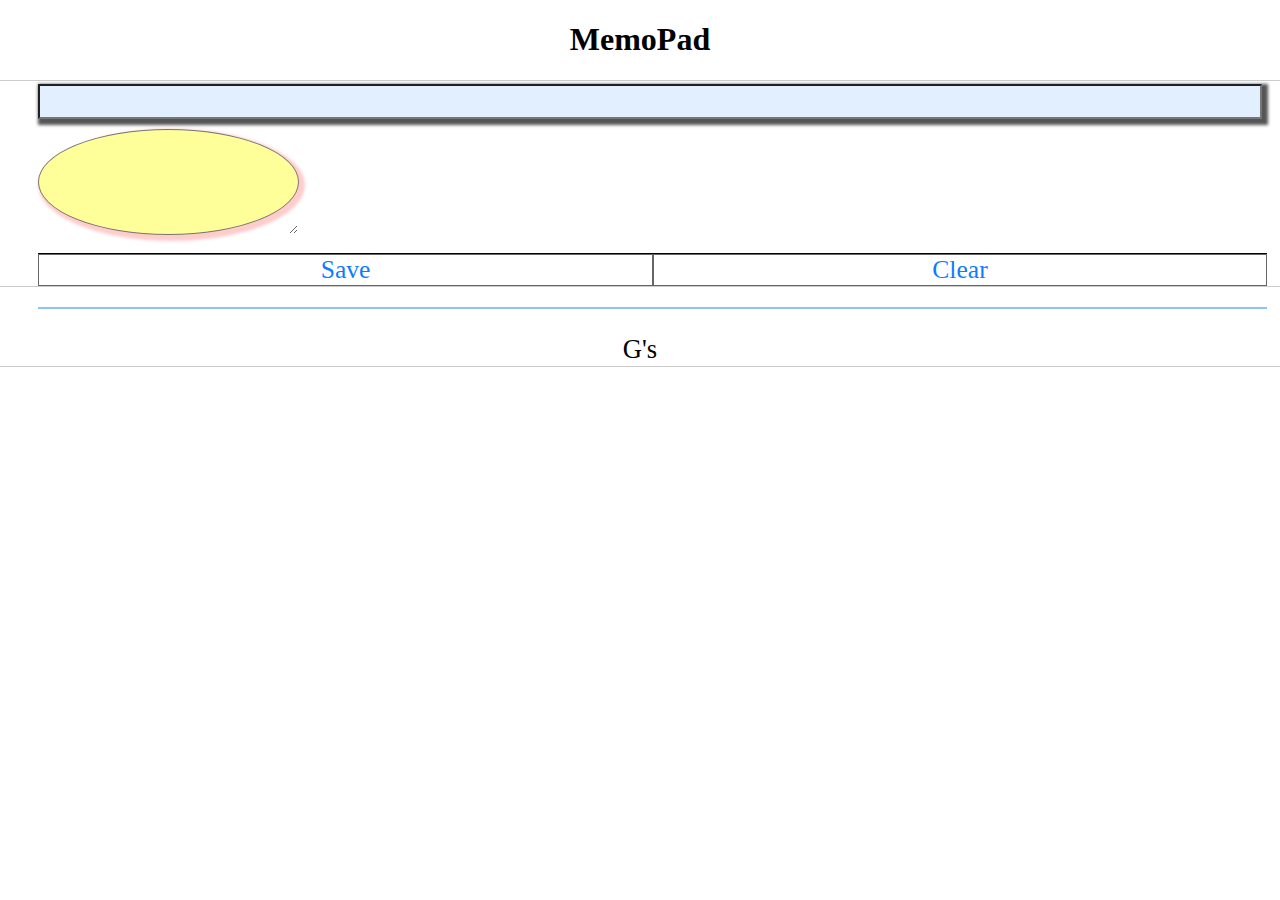
<file: index.html>
<!DOCTYPE html>
<html>
<head>
<meta charset="UTF-8">
<title>myMemoPad</title>
<script src="js/jquery-2.1.3.min.js"></script>
<link rel="stylesheet" href="css/sample.css">
</head>
<body>
<header>
<h1>MemoPad</h1>
</header>
<main>
    <!-- idでもclassでも良いが、複数同じことをしたいときはclassを使う↓ -->
    <input type="text" id="key">
    <textarea id="memo"></textarea>
    <ul>
        <li id="save">Save</li>
        <li id="clear">Clear</li>
    </ul>
</main>
<table id="list">
<!-- ここに追加データが挿入される -->
</table>
<script>

//1.Save クリックイベント
// saveのボタンが押されたら、実行したい🤗
$("#save").on('click', function () {
            // jQueryでinputのhtmlの記述された文字を取得する方法
            // val();
            // $("#xx").val(); inputタグにしか使えない
            // input text email textarea tel
            let key = $("#key").val();
            let memo = $("#memo").val();
            console.log(key, 'データが取れてるかチェック')
            console.log(memo, 'データが取れてるかチェック')
            // if (key === '') {
            //     alert('文字入れろよ！！！！')
            // }

            localStorage.setItem(key, memo)

            // const html = '<tr><th>' + key + '</th><td>' + value + '</td></tr>';
            const html = `
                <tr>
                    <th>${key}</th>
                    <td>${memo}</td>
                </tr>    
            `;

            $("#list").append(html);

        });





//2.clear クリックイベント
$("#clear").on('click', function () {
    localStorage.clear();
    // ↑これだけだとhtmlが残っているのでそれも削除
    $("#list").empty();

});
//3.ページ読み込み：保存データ取得表示
// 更新してもブラウザに残るようになる↓
for (let i = 0; i < localStorage.length; i++) {
            const key = localStorage.key(i);
            const value = localStorage.getItem(key);
            const html = `
        <tr>
            <th>${key}</th>
            <td>${value}</td>
        </tr>
    
    `
            // 画面上に埋め込み
            $("#list").append(html)
        }



</script>
<footer><small>G's</small></footer>
</body>
</html>
</file>
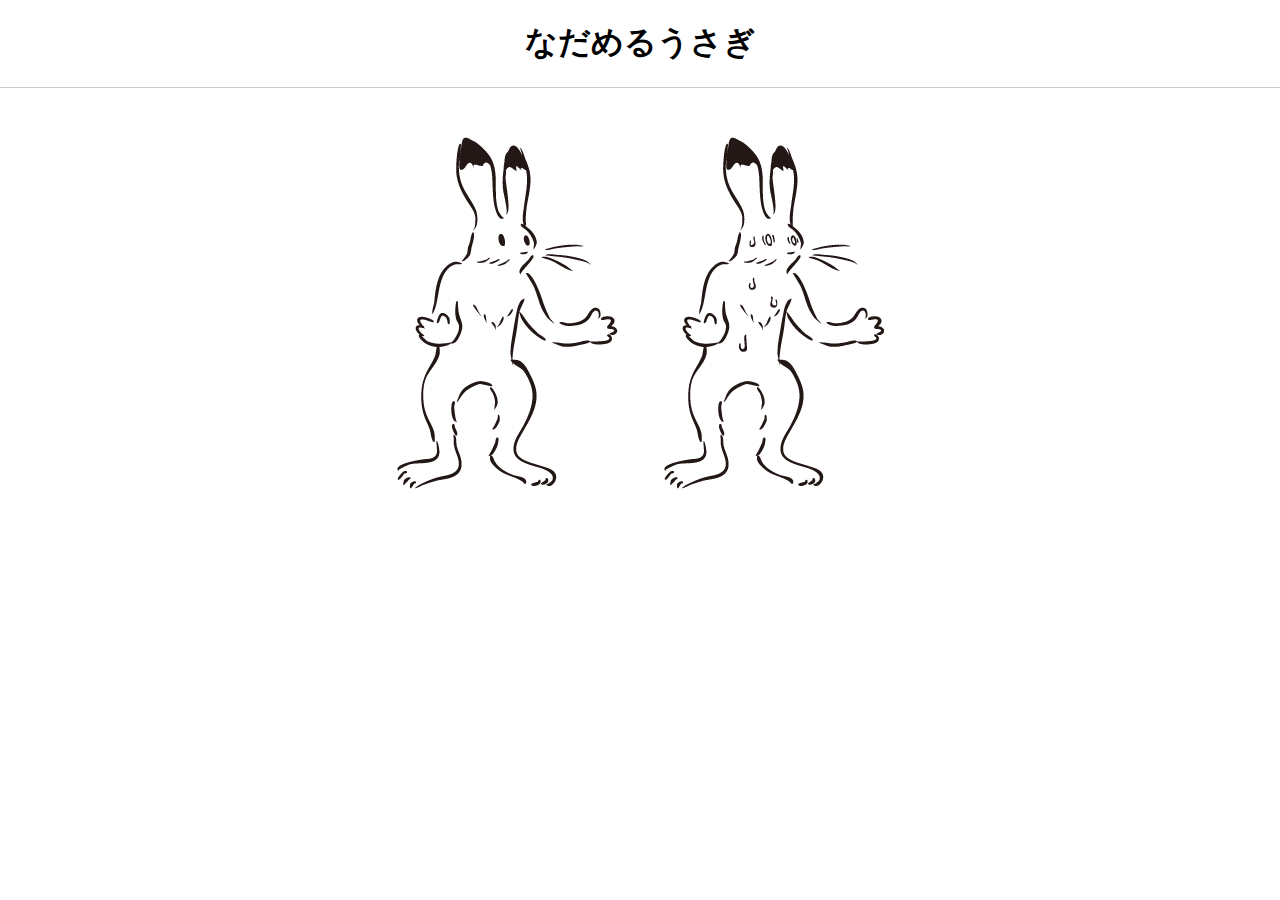
<file: angry.html>
<!DOCTYPE html>
<html>
<head>
<meta charset="UTF-8">
<title>myMemoPad</title>
<script src="js/jquery-2.1.3.min.js"></script>
<link rel="stylesheet" href="css/sample.css">
</head>
<body>
<header>
<h1>なだめるうさぎ</h1>
</header>
<div class="nadameru_usagi">
  <img src="img/nadameru_usagi.png" >
  </div>
</body>
</file>
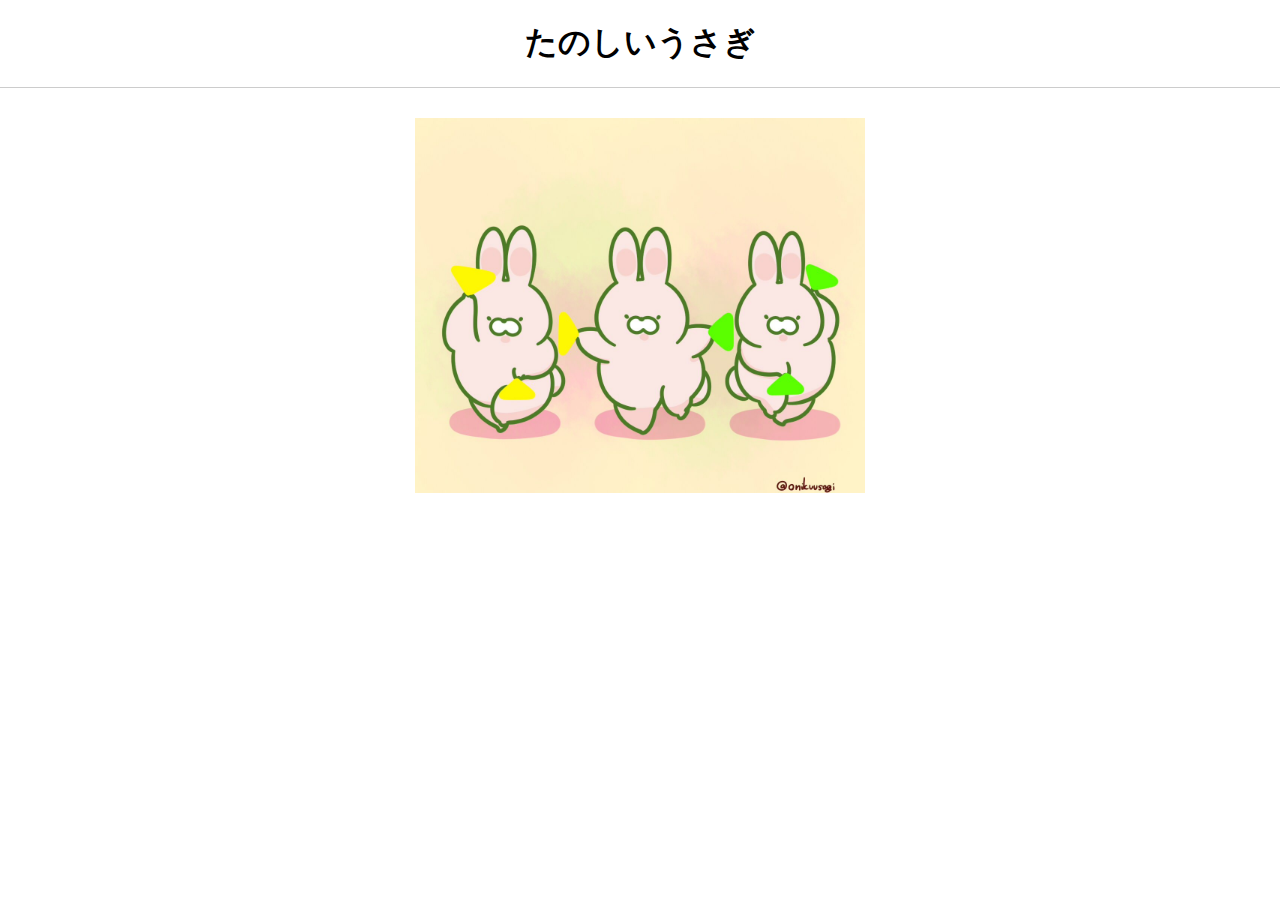
<file: enjoy.html>
<!DOCTYPE html>
<html>
<head>
<meta charset="UTF-8">
<title>myMemoPad</title>
<script src="js/jquery-2.1.3.min.js"></script>
<link rel="stylesheet" href="css/sample.css">
</head>
<body>
<header>
<h1>たのしいうさぎ</h1>
</header>
<div class="dance_usagi">
  <img src="img/dance.jpg" width="450px" height="auto">
  </div>
  </body>
</file>
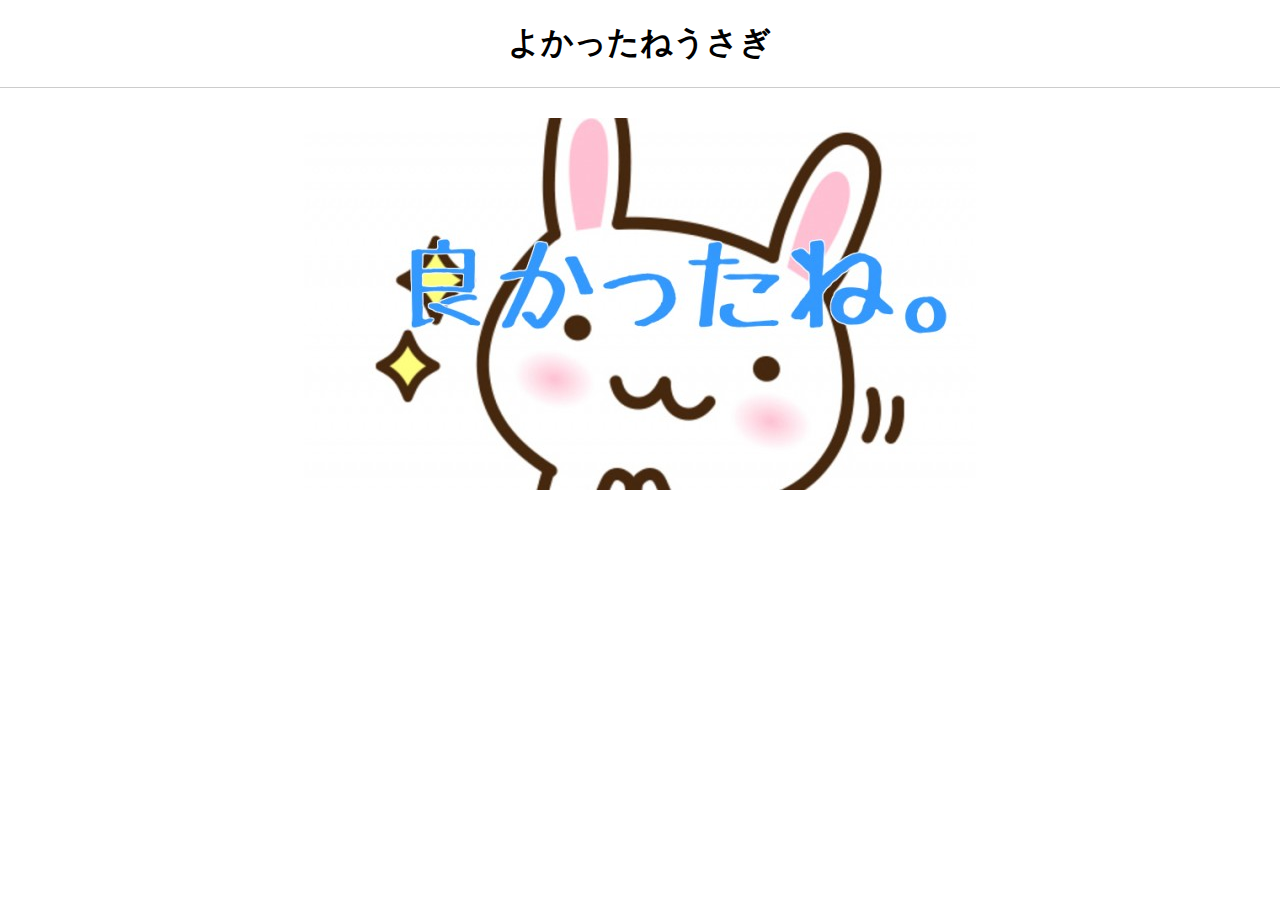
<file: happy.html>
<!DOCTYPE html>
<html>
<head>
<meta charset="UTF-8">
<title>myMemoPad</title>
<script src="js/jquery-2.1.3.min.js"></script>
<link rel="stylesheet" href="css/sample.css">
</head>
<body>
<header>
<h1>よかったねうさぎ</h1>
</header>
<div class="happy_usagi">
<img src="img/happy_result.jpg" >
</div>
</body>
</file>
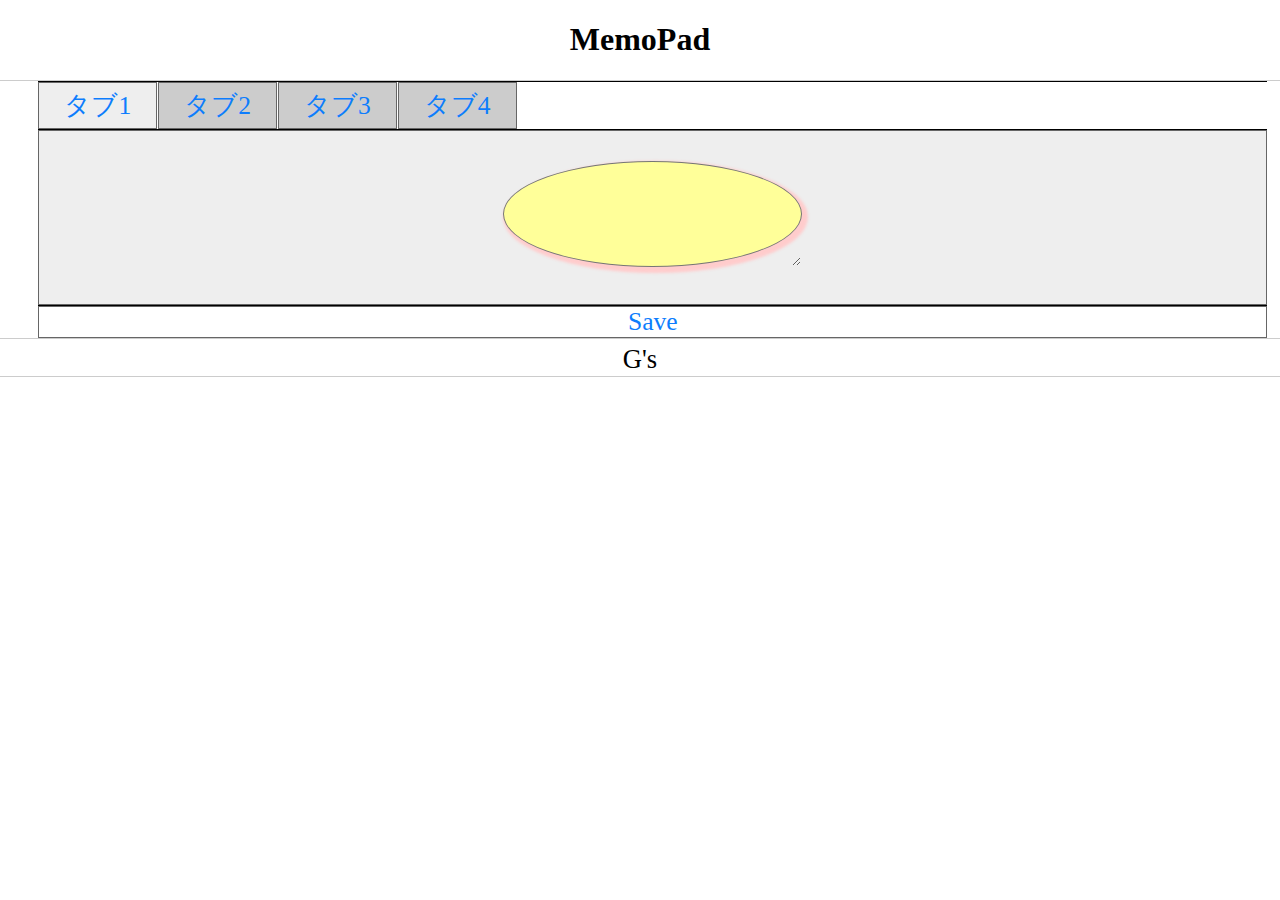
<file: index2.html>
<!DOCTYPE html>
<html>
<head>
<meta charset="UTF-8">
<title>my Memo's Pad</title>
<script src="js/jquery-2.1.3.min.js"></script>
<link rel="stylesheet" href="css/sample.css">
<style>
li{text-align: center;}
.tab{overflow:hidden;}
.tab li{background:#ccc; padding:5px 25px; float:left; margin-right:1px;}
.tab li.select{background:#eee;}
.content li{background:#eee; padding:20px;}
.hide {display:none;}
</style>
</head>

<body>

    <header>
        <h1>MemoPad</h1>
    </header>

    <main>
        <ul class="tab">
            <li class="select">タブ1</li>
            <li>タブ2</li>
            <li>タブ3</li>
            <li>タブ4</li>
        </ul>
        <ul class="content">
            <li><textarea id="memo1" cols="30" rows="10"></textarea></li>
            <li class="hide"><textarea id="memo2" cols="30" rows="10"></textarea></li>
            <li class="hide"><textarea id="memo3" cols="30" rows="10"></textarea></li>
            <li class="hide"><textarea id="memo4" cols="30" rows="10"></textarea></li>
        </ul>
        <ul>
            <li id="save">Save</li>
        </ul>
    </main>

<footer><small>G's</small></footer>
<script>
$(function() {
    //参考URL:http://blog.three-co.jp/web/558/
    //クリックしたときのファンクションをまとめて指定
    $('.tab li').click(function() {
        //.index()を使いクリックされたタブが何番目かを調べ、
        //indexという変数に代入します。
        var index = $('.tab li').index(this);
        //コンテンツを一度すべて非表示にし、
        $('.content li').css('display','none');
        //クリックされたタブと同じ順番のコンテンツを表示します。
        $('.content li').eq(index).css('display','block');
        //一度タブについているクラスselectを消し、
        $('.tab li').removeClass('select');
        //クリックされたタブのみにクラスselectをつけます。
        $(this).addClass('select');
    });
});


//1.Save クリックイベント




//2.ロード時に表示





</script>
</body>

</html>
</file>
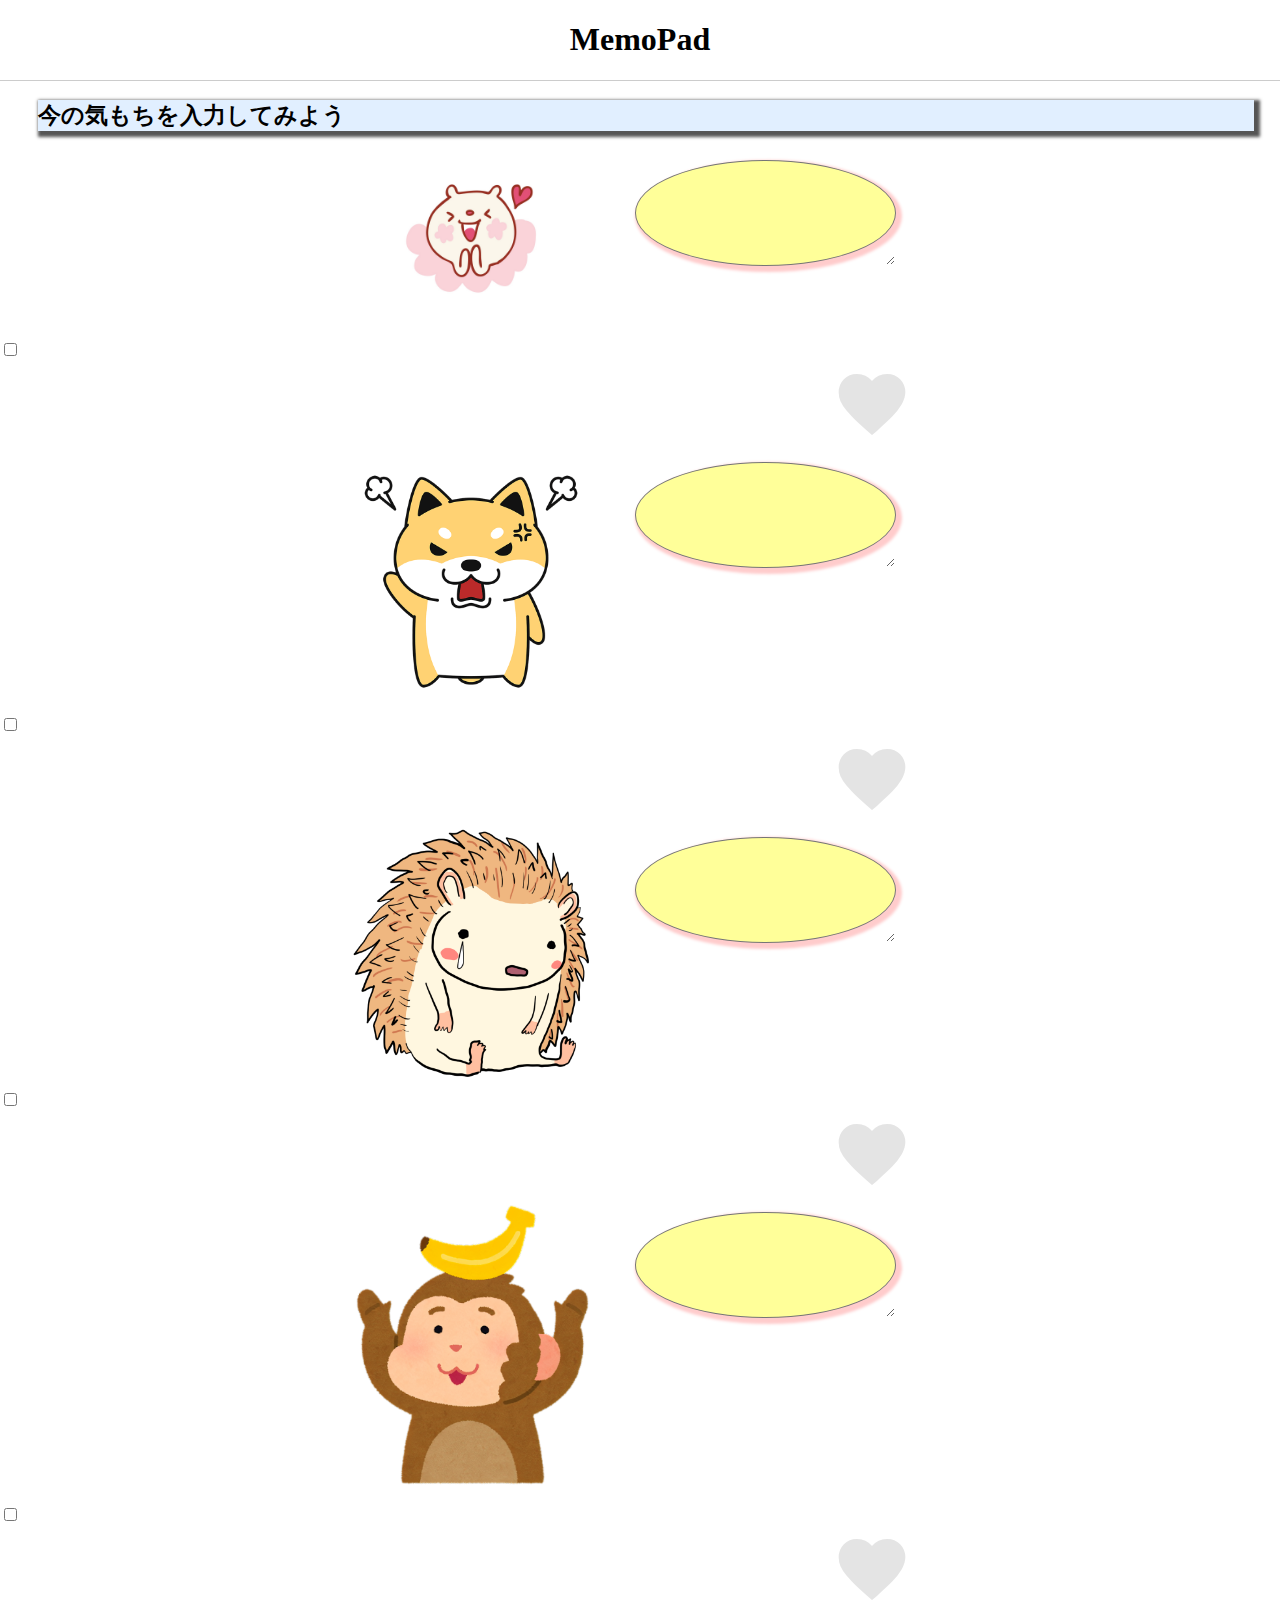
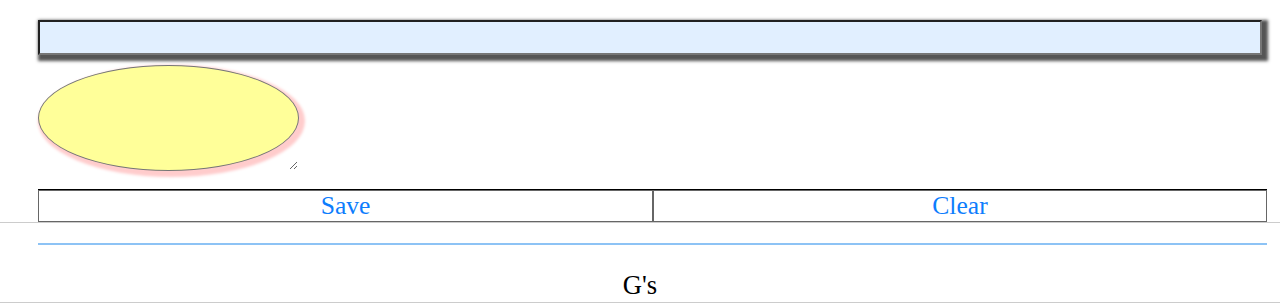
<file: index_complete.html>
<!DOCTYPE html>
<html>
<head>
<meta charset="UTF-8">
<title>myMemoPad</title>
<script src="js/jquery-2.1.3.min.js"></script>
<link href="https://fonts.googleapis.com/icon?family=Material+Icons"
      rel="stylesheet">
      <!-- ↑マテリアルアイコンのURL -->
<link rel="stylesheet" href="css/sample.css">
</head>
<body>
<header>
<h1>MemoPad</h1>
</header>
<main>

      <!-- 下記に今の気もちを入力↓ -->
      <div class="emotion"><h2>今の気もちを入力してみよう</h2></div></div>
      <div class="emotion_type">
      <img src="img/happy.jpg" width="250" height=auto>
      <textarea id="happy_desc"></textarea>
     
    </div>
    <!-- ハートアイコン↓ -->
    <!-- ラベルタグで囲む↓ -->
    <div heart_area>
    <label class="like">
    <!-- inputタグでチェックボックスを作る↓ -->
    <input type="checkbox">
     <!-- マテリアルアイコンのクラス属性にheartをつける↓ -->
       <i class="material-icons happy_heart" >favorite</i>
    </label>
</div>

    <div class="emotion_type">
      <img src="img/angry.png" width="250" height=auto>
      <textarea id="angry_desc"></textarea>
     
    </div>

    <!-- ハートアイコン↓ -->
    <label class="like">
        <input type="checkbox">
           <i class="material-icons angry_heart" >favorite</i>
        </label>

    <div class="emotion_type">
      <img src="img/sad.png" width="250" height=auto>
      <textarea id="sad_desc"></textarea>
    
    </div>

     <!-- ハートアイコン↓ -->
     <label class="like">
        <input type="checkbox">
           <i class="material-icons sad_heart" >favorite</i>
        </label>
      
    <div class="emotion_type">
      <img src="img/enjoy.png"width="250" height=auto>
      <textarea id="enjoy_desc"></textarea>
     
    </div>

    <!-- ハートアイコン↓ -->
    <label class="like">
        <input type="checkbox">
           <i class="material-icons enjoy_heart" >favorite</i>
        </label>
      
    <input type="text" id="key">
    <textarea id="memo"></textarea>

    <ul>
      
        <li id="save">Save</li>
        <li id="clear">Clear</li>
    </ul>
</main>
<table id="list">
<!-- ここに追加データが挿入される -->
</table>
<script>



const STORAGE_KEY = 'memo';

//格納用の配列
let data = [];

//保存データ取得
if(localStorage.getItem(STORAGE_KEY)) {
    data = JSON.parse(localStorage.getItem(STORAGE_KEY));
}

//保存データ表示
data.forEach(item => {
    const html = `
    <dl>
        <dt>${item.title}</dt>
        <dd>${item.value}</dd>
    </dl>`;
    $("#list").append(html);
})

//保存 クリックイベント
$("#save").on("click",function(){
    const title = $("#key").val();
    const value = $("#memo").val();

    //配列へ追加
    data.push({title, value});

    //配列をローカルストレージへ保存
    localStorage.setItem(STORAGE_KEY, JSON.stringify(data));

});


//1.Save クリックイベント
$("#save").on("click",function(){
    const key = $("#key").val();
    const value = $("#memo").val();

    // setjsonという変数を作る↓
    // JSON.stringify() メソッドは、ある JavaScript のオブジェクトや値を JSON 文字列に変換↓
    var setjson = JSON.stringify(value);
    localStorage.setItem(key,setjson);

    const html = '<tr><th>'+key+'</th><td>'+value+'</td></tr>';
    $("#list").append(html);



});



//4.検索イベント

// for(let i = 0; i<localStorage.length; i++){
// const key = localStorage.key(i);
// const reverse = JSON.parse(localStorage.getItem(key)); //オブジェクトへ変換
// const html = `
// <tr>
// <th style="width:100px;">${"こんにちは"}</th>
// <td style="width:150px;">${"あ"}</td>
// <td style="width:300px;">${"い"}</td>
// </tr>
// `;
// $("#list").append(html);
// }


    $(".happy_heart").on("click", function () {
            alert("ok");
            console.log("OK");
            for (let i = 0; i < localStorage.length; i++) {
                const key = localStorage.key(i);
                // localStorage.getItem('Key')でvalueを取得することができる↓
                let data = JSON.parse(localStorage.getItem(key));
                console.log(data);
                var text = $("#happy_desc").val();
                //ハートをクリックしたら自分がtextareaに入力した文字とvalue値とを比較する
                if (data.indexOf(text) !== -1) {
                    //     // 文字列が有ったら
                    // alert("含まれているよ");
                    
                    console.log("文字列が有る");
                } else {
                    //     // 文字列が無かったら
                    location.replace('happy.html');
                    console.log("文字列が無い");
                }
            }});

    $(".angry_heart").on("click", function () {
        alert("ok");
            console.log("OK");
            for (let i = 0; i < localStorage.length; i++) {
                const key = localStorage.key(i);
                // localStorage.getItem('Key')でvalueを取得することができる↓
                let data = JSON.parse(localStorage.getItem(key));
                console.log(data);
                var text = $("#angry_desc").val();
                //ハートをクリックしたら自分がtextareaに入力した文字とvalue値とを比較する
                if (data.indexOf(text) !== -1) {
                    //     // 文字列が有ったら
                    // alert("含まれているよ");
                    
                    console.log("文字列が有る");
                } else {
                    //     // 文字列が無かったら
                    location.replace('angry.html');
                    console.log("文字列が無い");
                }
            }});


            $(".sad_heart").on("click", function () {
        alert("ok");
            console.log("OK");
            for (let i = 0; i < localStorage.length; i++) {
                const key = localStorage.key(i);
                // localStorage.getItem('Key')でvalueを取得することができる↓
                let data = JSON.parse(localStorage.getItem(key));
                console.log(data);
                var text = $("#sad_desc").val();
                //ハートをクリックしたら自分がtextareaに入力した文字とvalue値とを比較する
                if (data.indexOf(text) !== -1) {
                    //     // 文字列が有ったら
                    // alert("含まれているよ");
                    
                    console.log("文字列が有る");
                } else {
                    //     // 文字列が無かったら
                    location.replace('sad.html');
                    console.log("文字列が無い");
                }
            }});

    
            $(".enjoy_heart").on("click", function () {
        alert("ok");
            console.log("OK");
            for (let i = 0; i < localStorage.length; i++) {
                const key = localStorage.key(i);
                // localStorage.getItem('Key')でvalueを取得することができる↓
                let data = JSON.parse(localStorage.getItem(key));
                console.log(data);
                var text = $("#enjoy_desc").val();
                //ハートをクリックしたら自分がtextareaに入力した文字とvalue値とを比較する
                if (data.indexOf(text) !== -1) {
                    //     // 文字列が有ったら
                    // alert("含まれているよ");
                    
                    console.log("文字列が有る");
                } else {
                    //     // 文字列が無かったら
                    location.replace('enjoy.html');
                    console.log("文字列が無い");
                }
            }});

</script>
<footer><small>G's</small></footer>
</body>
</html>
</file>
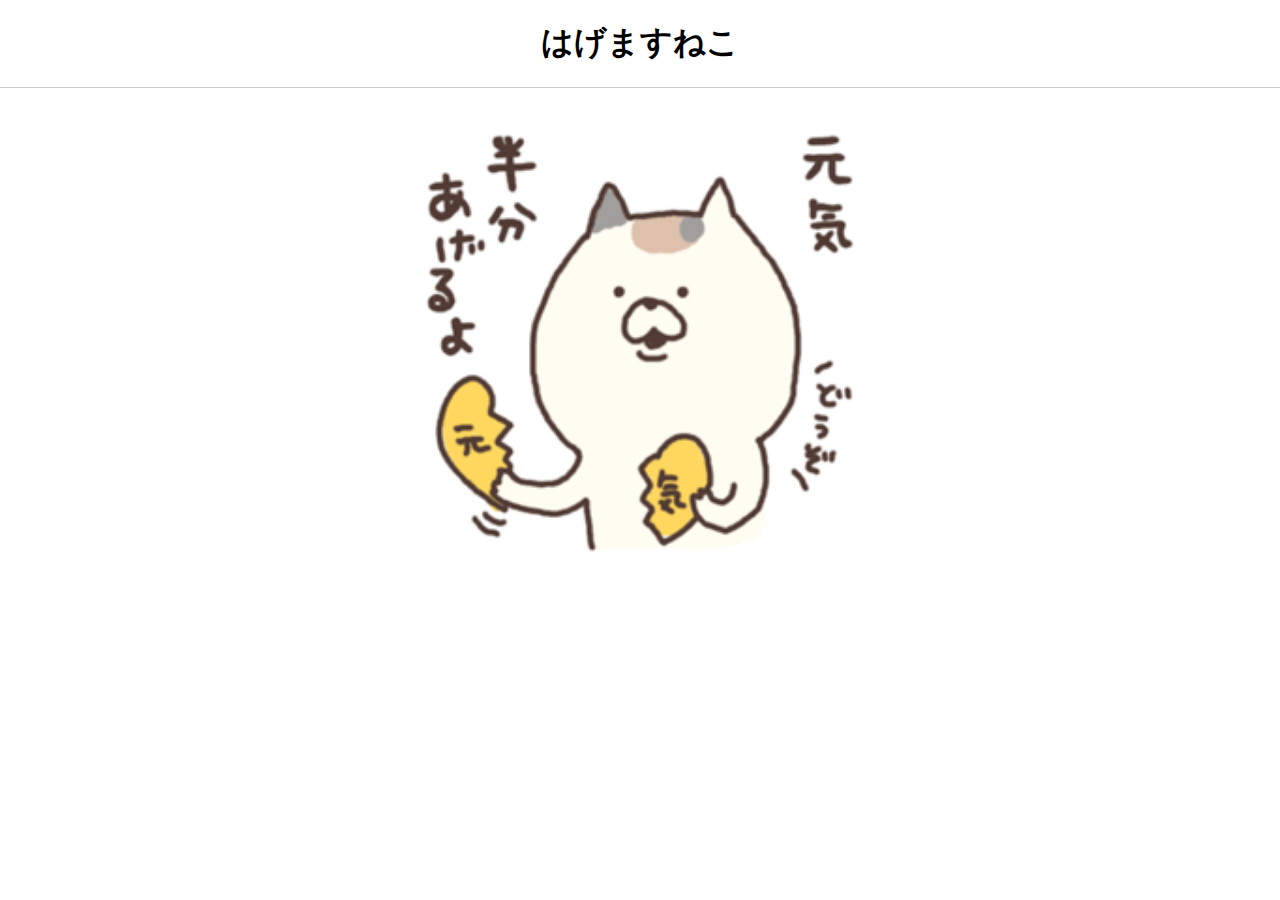
<file: sad.html>
<!DOCTYPE html>
<html>
<head>
<meta charset="UTF-8">
<title>myMemoPad</title>
<script src="js/jquery-2.1.3.min.js"></script>
<link rel="stylesheet" href="css/sample.css">
</head>
<body>
<header>
<h1>はげますねこ</h1>
</header>
<div class="hagemasu_neko">
  <img src="img/neko.png" width="450px" height="auto">
  </div>
  </body>
</file>
<file: css/sample.css>
body{
    margin:0;
    padding:0;
    text-align:left;
    font-size: 32px;
    width:100%;
}
header{
    background-color: #fff;
    border-bottom: 1px solid #ccc;
    text-align: center;
}
h1{
    font-size: 100%;
}
main{
    width:100%;
    display: block;
    border-bottom:1px solid #ccc;
    position:relative;
}
footer{
    background-color: #fff;
    border-bottom:1px solid #ccc;
    text-align: center;
}
p{
    font-size:200%;
    text-align: center;
    border-bottom:1px solid #fff;
    height:200px;
}

.emotion_type{
    display: flex;
    /* display: block; */
    margin: 0 auto;
    justify-content: center;
    align-content: center;
    /* flex-direction: row; */
    /* flex-wrap: wrap; */
}

textarea{
    margin: 10px 3%;
    width: auto;
    height: 100px;
    text-align: center;
    font-size:60%;
    border-radius: 50%;
    box-shadow: 3px 3px 3px 3px #FFCCCC;
    background-color:#FFFF99;
}

/* -----------------------------
　　　　　ハート部分
----------------------------- */ 
.happy_heart{
    margin: 0 35% 0 65%;
    font-size: 80px;
    color:#e4e4e4;
    /* テキストがクリックされないようにする↓ */
    user-select: none;
}

.checkbox{
    margin: 0 35% 0 65%;
}

/* チェックボックスが☑されたとき↓ */
.like [type="checkbox"]:checked ~ .happy_heart{
    animation-name: happy_heart;
    /* 0.6秒に設定↓ */
    animation-duration: .6s;
/* ☑してもハートが赤いままにする↓ */
    animation-fill-mode: forwards;
}

@keyframes happy_heart{
    /* 何もないところからハートを出す↓ */
    0%{
        transform: scale(0);
    }
    /* 少し大きくなる↓ */
    50%{
        transform: scale(1.1);
    }
    /* 100%で元のサイズ（1）に戻る↓ */
    100%{
        transform: scale(1);
        color: red;
    }
}

.angry_heart{
    margin: 0 35% 0 65%;
    font-size: 80px;
    color:#e4e4e4;
    /* テキストがクリックされないようにする↓ */
    user-select: none;
}

.checkbox{
    margin: 0 35% 0 65%;
}

.like [type="checkbox"]:checked ~ .angry_heart{
    animation-name: happy_heart;
    animation-duration: .6s;
    animation-fill-mode: forwards;
}

@keyframes angry_heart{
    0%{
        transform: scale(0);
    }
    50%{
        transform: scale(1.1);
    }
    100%{
        transform: scale(1);
        color: red;
    }
}

.sad_heart{
    margin: 0 35% 0 65%;
    font-size: 80px;
    color:#e4e4e4;
    /* テキストがクリックされないようにする↓ */
    user-select: none;
}

.checkbox{
    margin: 0 35% 0 65%;
}
.like [type="checkbox"]:checked ~ .sad_heart{
    animation-name: happy_heart;
    animation-duration: .6s;
    animation-fill-mode: forwards;
}

@keyframes sad_heart{
    0%{
        transform: scale(0);
    }
    50%{
        transform: scale(1.1);
    }
    100%{
        transform: scale(1);
        color: red;
    }
}

.enjoy_heart{
    margin: 0 35% 0 65%;
    font-size: 80px;
    color:#e4e4e4;
    /* テキストがクリックされないようにする↓ */
    user-select: none;
}

.checkbox{
    margin: 0 35% 0 65%;
}
.like [type="checkbox"]:checked ~ .enjoy_heart{
    animation-name: happy_heart;
    animation-duration: .6s;
    animation-fill-mode: forwards;
}

@keyframes enjoy_heart{
    0%{
        transform: scale(0);
    }
    50%{
        transform: scale(1.1);
    }
    100%{
        transform: scale(1);
        color: red;
    }
}


ul{
    padding: 0;
    border-top: 1px solid #000000;
    display:table;  /* 定義 */
    table-layout: fixed;
    width:96%;
    font-size: 80%;
    margin: 0 3%;
    text-align: center;
}
li{
    list-style-type:none;
    border: 1px solid #666;
    background-color: #fff;
    display:table-cell;  /* 定義 */
    cursor: pointer;
    color:#0d7dfd;
}
li:hover{
    background: #0d7dfd;
    color:#fff;
}


#key{
    margin:0 3%;
    width: 95%;
    font-size:80%;
    background-color: #e1efff;
    box-shadow: 3px 3px 3px 3px #555;
}

h2{
    font-size: 90%;
}
.emotion{
    margin:0 3%;
    width: 95%;
    font-size:80%;
    background-color: #e1efff;
    box-shadow: 3px 3px 3px 3px #555;
}

table{
    margin: 20px 3%;
    border:1px solid #8dc3f5;
    width:96%;
    
}
th{
    width:30%;
    font-size:24px;
    background-color:#d0e7fc;
    border-bottom: 1px solid #8dc3f5;
}
td{
    font-size:16px;
    background-color:rgb(241, 239, 239);
    border-bottom: 1px solid #8dc3f5;
}
/* ----------------------
happy.html
----------------------- */

.happy_usagi{
    text-align: center;
    margin: 30px auto;
}

/* ----------------------
angry.html
----------------------- */

.nadameru_usagi{
    text-align: center;
    margin: 30px auto;
}

/* ----------------------
sad.html
----------------------- */

.hagemasu_neko{
    text-align: center;
    margin: 30px auto;
}

/* ----------------------
enjoy.html
----------------------- */

.dance_usagi{
    text-align: center;
    margin: 30px auto;
}
</file>
